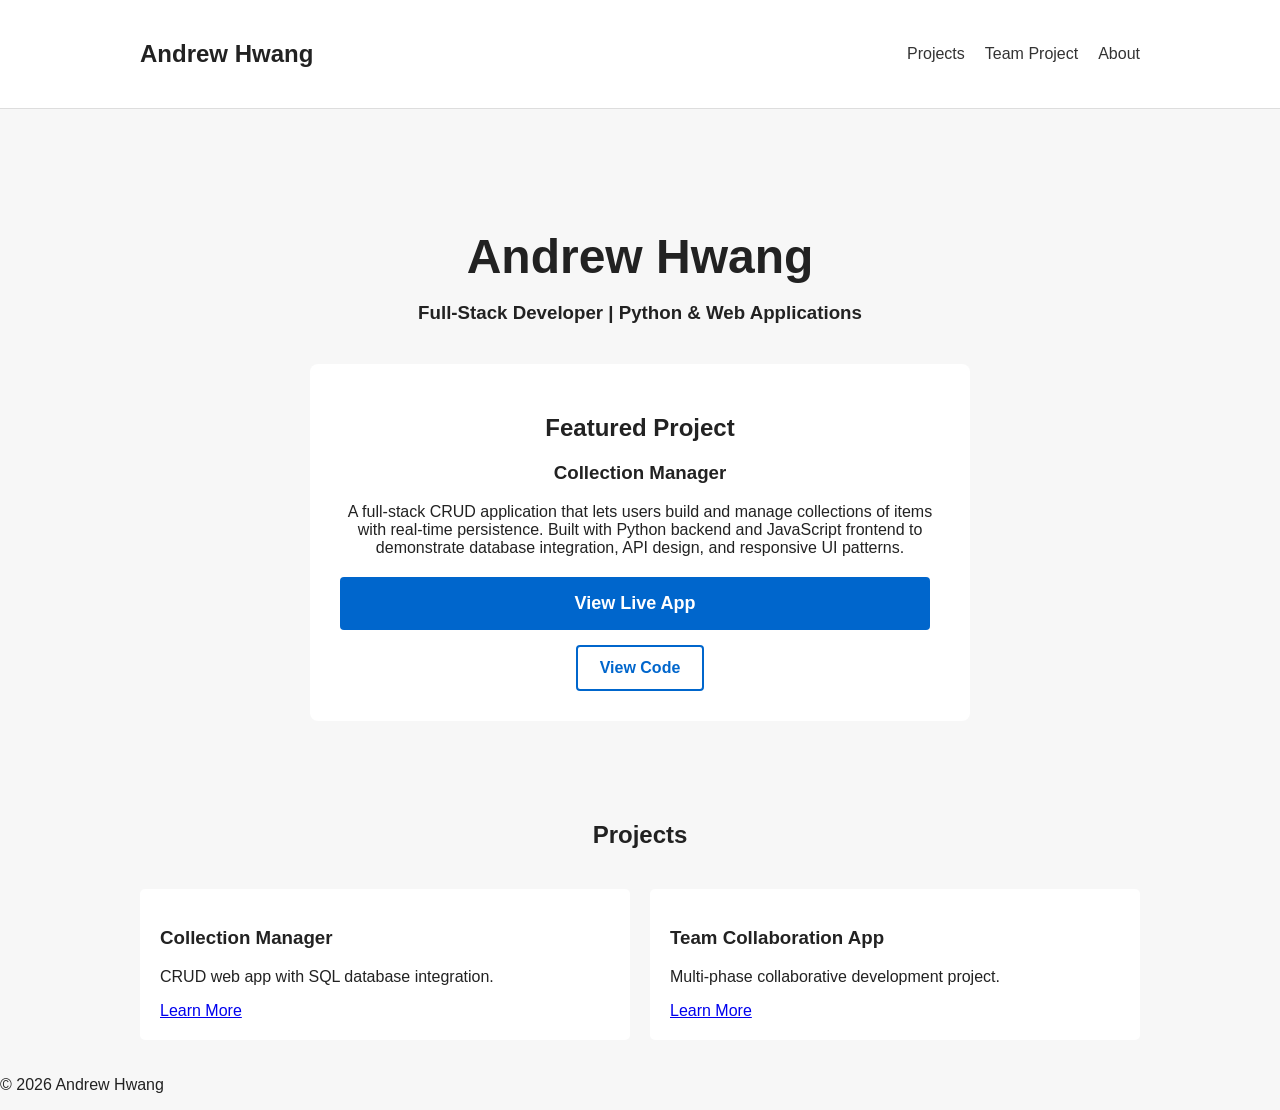
<file: index.html>
<!DOCTYPE html>
<html lang="en">
<head>
<meta charset="UTF-8">
<title>Andrew Hwang | Portfolio</title>
<link rel="stylesheet" href="styles.css">
</head>

<body>

<header>
    <nav>
        <h2 class="logo">Andrew Hwang</h2>
        <ul>
            <li><a href="projects.html">Projects</a></li>
            <li><a href="team-project.html">Team Project</a></li>
            <li><a href="about.html">About</a></li>
        </ul>
    </nav>
</header>

<section class="hero">

    <h1>Andrew Hwang</h1>
    <h3>Full-Stack Developer | Python & Web Applications</h3>

    <div class="featured">

        <h2>Featured Project</h2>

        <h3>Collection Manager</h3>

        <p>
        A full-stack CRUD application that lets users build and manage
        collections of items with real-time persistence. Built with Python
        backend and JavaScript frontend to demonstrate database integration,
        API design, and responsive UI patterns.
        </p>

        <div class="buttons">
            <a class="btn btn-primary" href="https://movie-collection-manager-42dbff9f12cd.herokuapp.com/">View Live App</a>
            <a class="btn-secondary" href="https://github.com/justa-GenericAlias/collection-manager">View Code</a>
        </div>

    </div>

</section>

<section class="projects-preview">

<h2>Projects</h2>

<div class="project-grid">

<div class="card">
<h3>Collection Manager</h3>
<p>CRUD web app with SQL database integration.</p>
<a href="projects.html">Learn More</a>
</div>

<div class="card">
<h3>Team Collaboration App</h3>
<p>Multi-phase collaborative development project.</p>
<a href="team-project.html">Learn More</a>
</div>

</div>

</section>

<footer>
<p>© 2026 Andrew Hwang</p>
</footer>

</body>
</html>
</file>
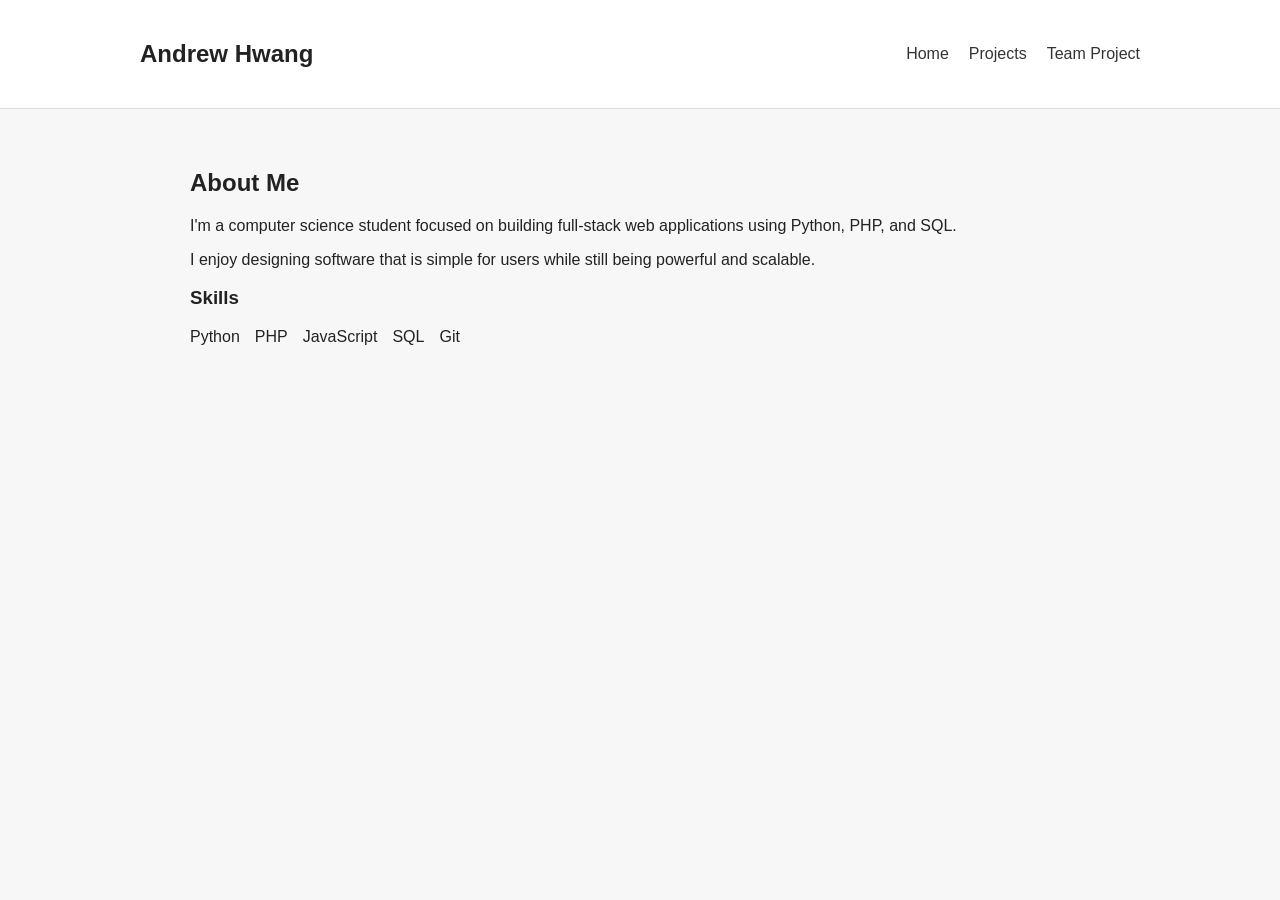
<file: about.html>
<!DOCTYPE html>
<html>
<head>
<meta charset="UTF-8">
<title>About | Andrew Hwang</title>
<link rel="stylesheet" href="styles.css">
</head>

<body>

<header>
<nav>
<h2 class="logo">Andrew Hwang</h2>
<ul>
<li><a href="index.html">Home</a></li>
<li><a href="projects.html">Projects</a></li>
<li><a href="team-project.html">Team Project</a></li>
</ul>
</nav>
</header>

<section class="content">

<h1>About Me</h1>

<p>
I'm a computer science student focused on building
full-stack web applications using Python, PHP, and SQL.
</p>

<p>
I enjoy designing software that is simple for users
while still being powerful and scalable.
</p>

<h3>Skills</h3>

<ul class="skills">
<li>Python</li>
<li>PHP</li>
<li>JavaScript</li>
<li>SQL</li>
<li>Git</li>
</ul>

</section>

</body>
</html>
</file>
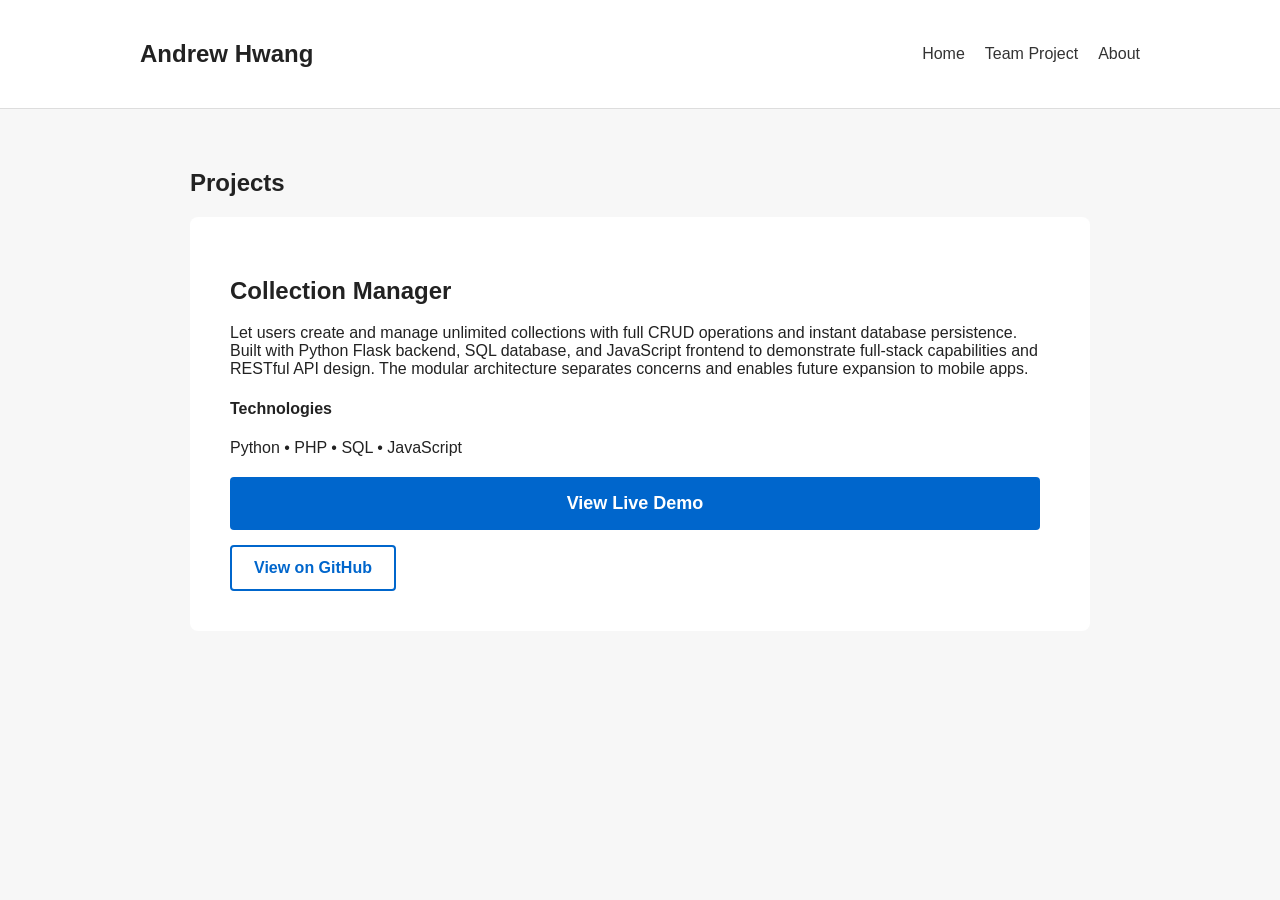
<file: projects.html>
<!DOCTYPE html>
<html>
<head>
<meta charset="UTF-8">
<title>Projects | Andrew Hwang</title>
<link rel="stylesheet" href="styles.css">
</head>

<body>

<header>
<nav>
<h2 class="logo">Andrew Hwang</h2>
<ul>
<li><a href="index.html">Home</a></li>
<li><a href="team-project.html">Team Project</a></li>
<li><a href="about.html">About</a></li>
</ul>
</nav>
</header>

<section class="content">

<h1>Projects</h1>

<div class="project">

<h2>Collection Manager</h2>

<p>
Let users create and manage unlimited collections with full CRUD operations and instant database persistence. Built with Python Flask backend, SQL database, and JavaScript frontend to demonstrate full-stack capabilities and RESTful API design. The modular architecture separates concerns and enables future expansion to mobile apps.
</p>

<h4>Technologies</h4>

<p>Python • PHP • SQL • JavaScript</p>

<div class="buttons">
<a class="btn btn-primary" href="https://movie-collection-manager-42dbff9f12cd.herokuapp.com/">View Live Demo</a>
<a class="btn-secondary" href="https://github.com/justa-GenericAlias/collection-manager">View on GitHub</a>
</div>

</div>


</section>

</body>
</html>
</file>
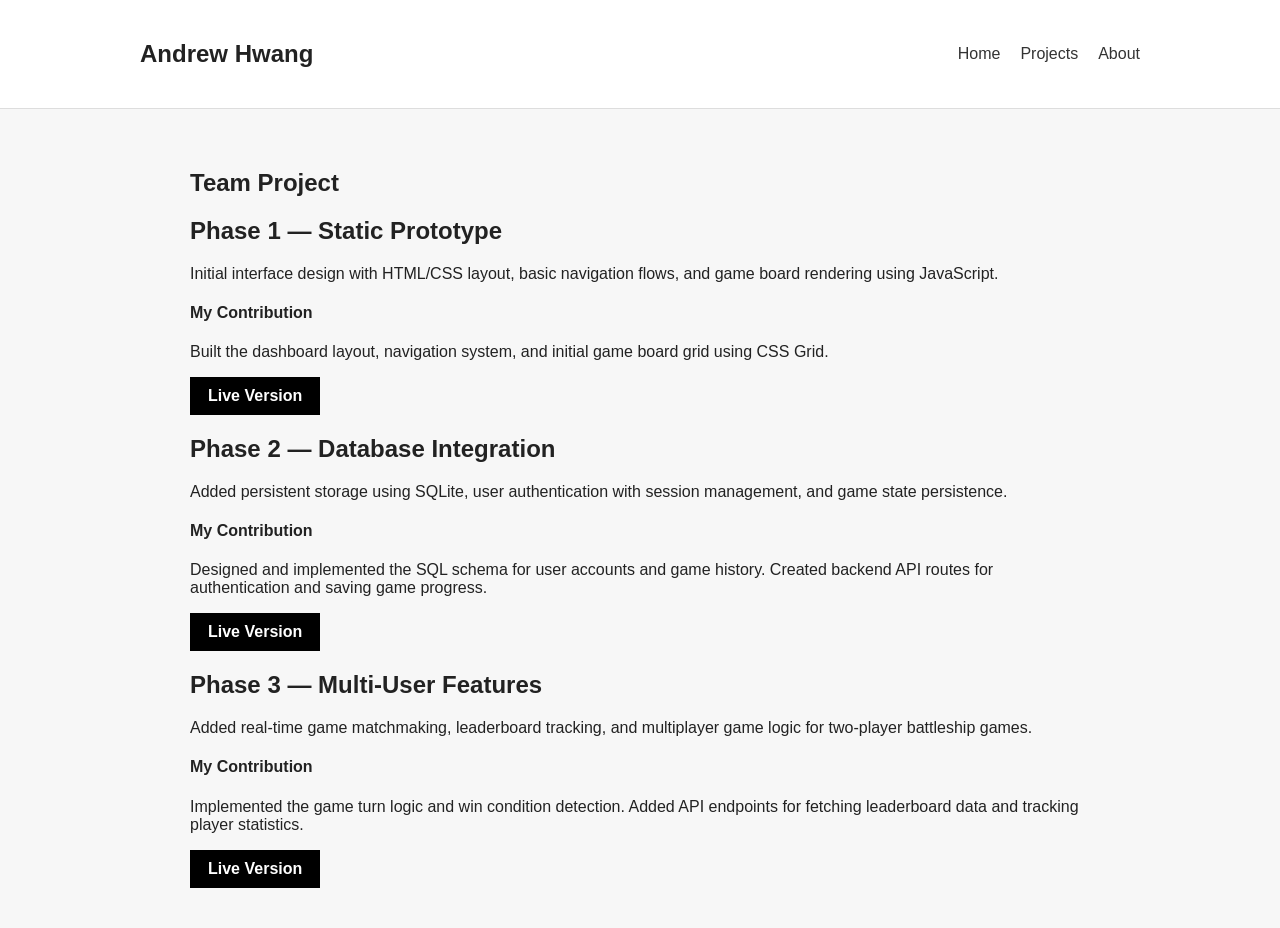
<file: team-project.html>
<!DOCTYPE html>
<html>
<head>
<meta charset="UTF-8">
<title>Team Project | Andrew Hwang</title>
<link rel="stylesheet" href="styles.css">
</head>

<body>

<header>
<nav>
<h2 class="logo">Andrew Hwang</h2>
<ul>
<li><a href="index.html">Home</a></li>
<li><a href="projects.html">Projects</a></li>
<li><a href="about.html">About</a></li>
</ul>
</nav>
</header>

<section class="content">

<h1>Team Project</h1>

<div class="phase">

<h2>Phase 1 — Static Prototype</h2>

<p>
Initial interface design with HTML/CSS layout, basic navigation flows, and game board rendering using JavaScript.
</p>

<h4>My Contribution</h4>

<p>
Built the dashboard layout, navigation system, and initial game board grid using CSS Grid.
</p>

<a class="btn" href="https://cpsc3750-battleshipproject.onrender.com">Live Version</a>

</div>

<div class="phase">

<h2>Phase 2 — Database Integration</h2>

<p>
Added persistent storage using SQLite, user authentication with session management, and game state persistence.
</p>

<h4>My Contribution</h4>

<p>
Designed and implemented the SQL schema for user accounts and game history. Created backend API routes for authentication and saving game progress.
</p>

<a class="btn" href="https://cpsc3750-battleshipproject.onrender.com">Live Version</a>

</div>

<div class="phase">

<h2>Phase 3 — Multi-User Features</h2>

<p>
Added real-time game matchmaking, leaderboard tracking, and multiplayer game logic for two-player battleship games.
</p>

<h4>My Contribution</h4>

<p>
Implemented the game turn logic and win condition detection. Added API endpoints for fetching leaderboard data and tracking player statistics.
</p>

<a class="btn" href="https://cpsc3750-battleshipproject.onrender.com">Live Version</a>

</div>

</section>

</body>
</html>
</file>
<file: styles.css>
body{
font-family: Arial, sans-serif;
margin:0;
background:#f7f7f7;
color:#222;
}

header{
background:white;
border-bottom:1px solid #ddd;
}

nav{
display:flex;
justify-content:space-between;
align-items:center;
padding:20px;
max-width:1000px;
margin:auto;
}

nav ul{
display:flex;
gap:20px;
list-style:none;
}

nav a{
text-decoration:none;
color:#333;
}

.hero{
text-align:center;
padding:80px 20px;
}

.hero h1{
font-size:48px;
margin-bottom:10px;
}

.projects-preview h2 {
    text-align: center;
}

.featured{
margin-top:40px;
background:white;
padding:30px;
border-radius:8px;
max-width:600px;
margin-left:auto;
margin-right:auto;
}

.project{
background:white;
padding:40px;
border-radius:8px;
margin-bottom:30px;
}

.buttons{
margin-top:20px;
}

.btn{
background:black;
color:white;
padding:10px 18px;
text-decoration:none;
margin-right:10px;
border:none;
cursor:pointer;
font-weight:bold;
display:inline-block;
}

.btn-primary{
background:#0066cc;
color:white;
padding:16px 28px;
font-size:18px;
margin-bottom:15px;
display:block;
text-align:center;
border-radius:4px;
font-weight:bold;
text-decoration:none;
cursor:pointer;
}

.btn-primary:hover{
background:#0052a3;
}

.btn-secondary{
border:2px solid #0066cc;
padding:12px 22px;
text-decoration:none;
color:#0066cc;
font-weight:bold;
display:inline-block;
background:white;
border-radius:4px;
cursor:pointer;
}

.btn-secondary:hover{
background:#f0f4ff;
}

.btn-outline{
border:1px solid black;
padding:10px 18px;
text-decoration:none;
color:black;
}

.project-grid{
display:grid;
grid-template-columns:repeat(auto-fit,minmax(250px,1fr));
gap:20px;
max-width:1000px;
margin:auto;
padding:20px;
}

.card{
background:white;
padding:20px;
border-radius:5px;
}

.content{
max-width:900px;
margin:auto;
padding:40px 20px;
}

.skills{
display:flex;
gap:15px;
list-style:none;
padding:0;
}
</file>
